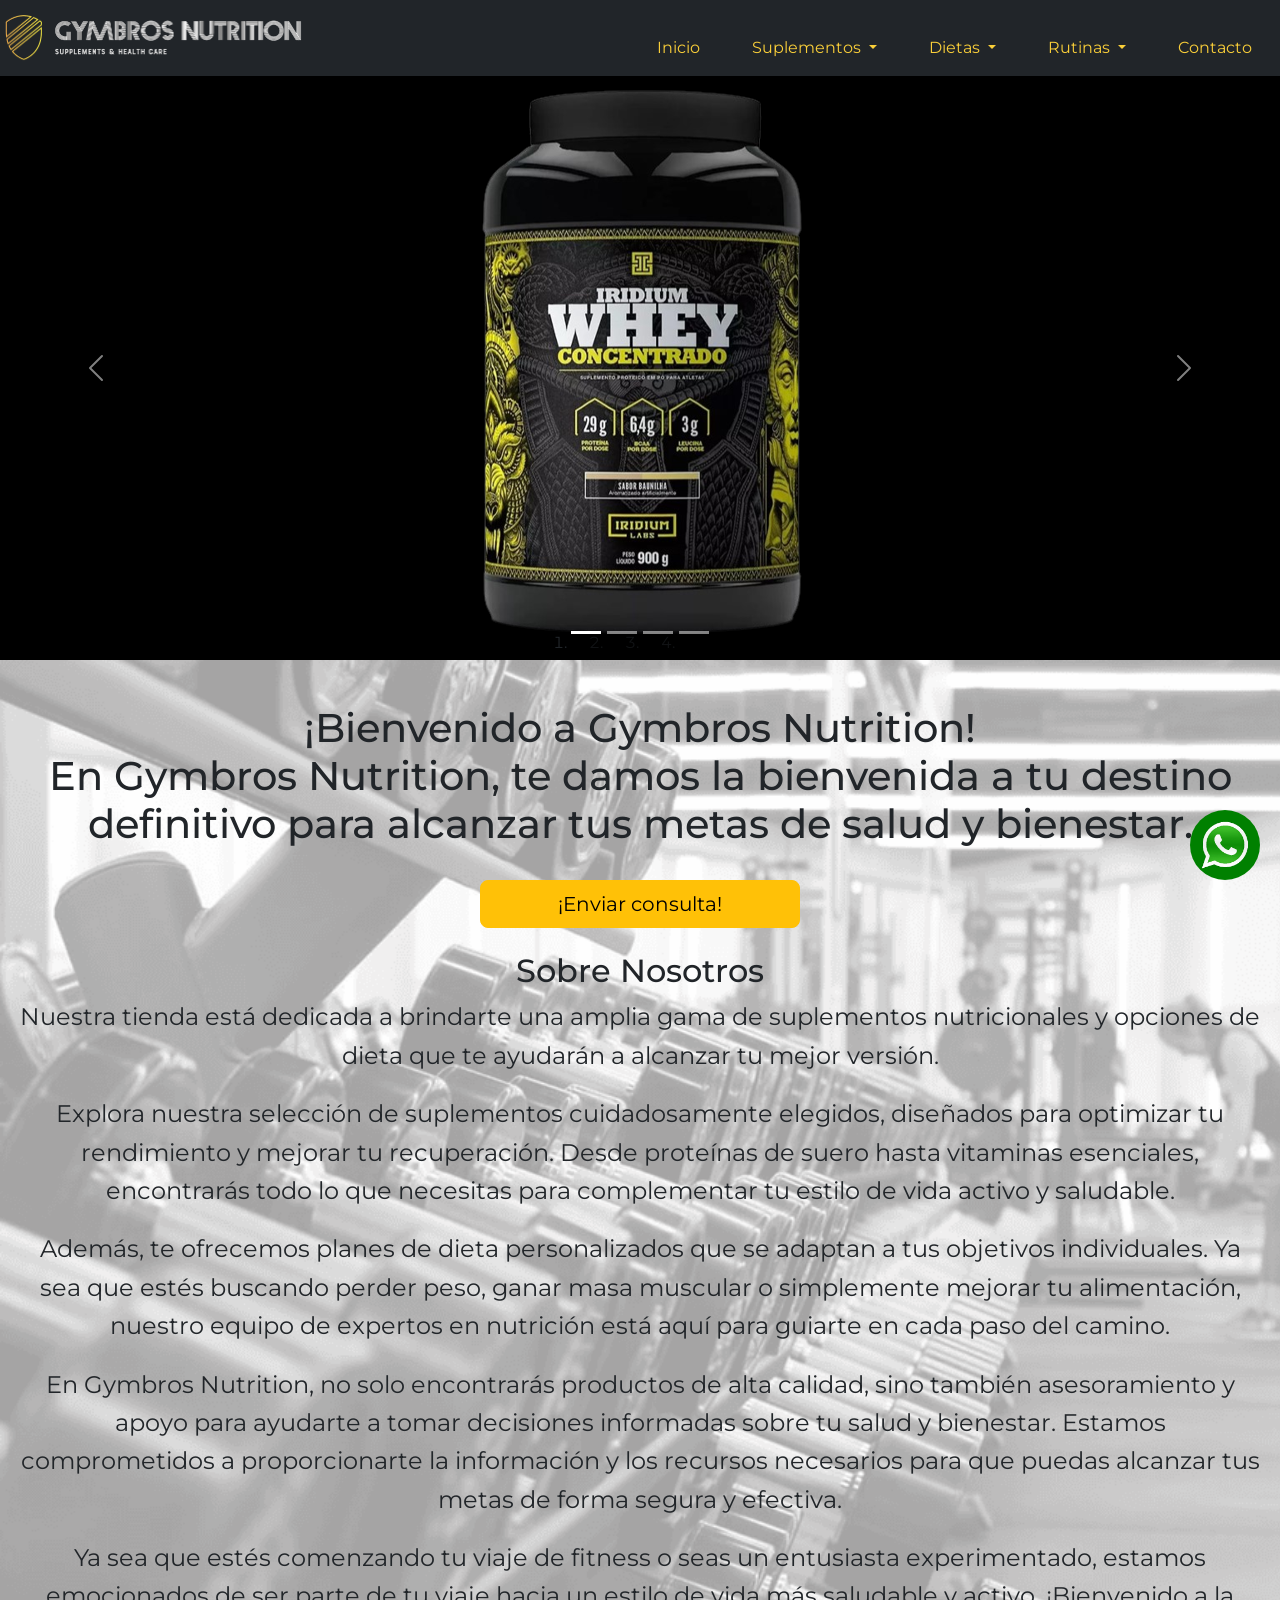
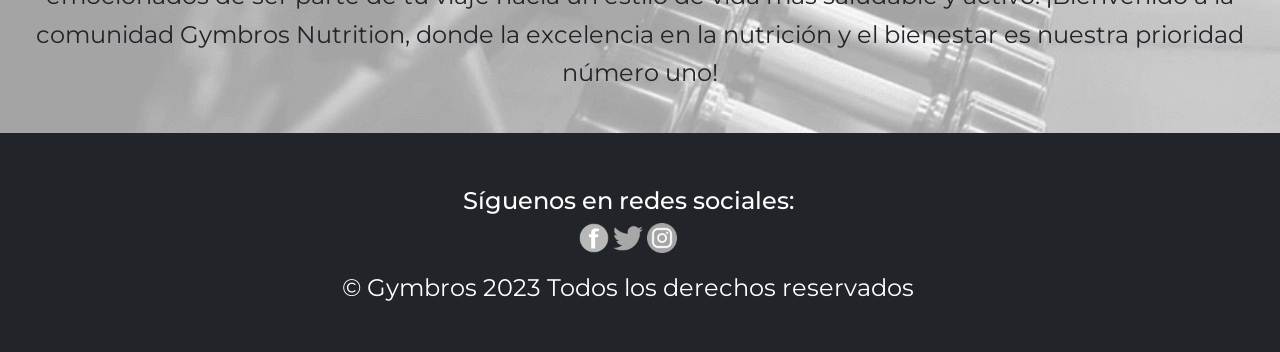
<file: index.html>
<!DOCTYPE html>
<html lang="en">
<head>
    <meta charset="UTF-8">
    <meta http-equiv="X-UA-Compatible" content="IE=edge">
    <meta name="viewport" content="width=device-width, initial-scale=1.0">
    <meta name="description" content="Gymbros Fitness es un gimnasio comprometido en brindarte la mejor experiencia de entrenamiento. Ofrecemos una amplia variedad de clases, equipos modernos y entrenadores profesionales para mejorar tu salud y forma física. ¡Inscríbete ahora!">
    <meta name="keywords" content="gimnasio, fitness, entrenamiento, clases personalizadas, salud, forma física, inscripción, Gymbros Fitness">
    <title>Gymbros Nutrition - Tienda especializado en nutrición y suplementación</title>
    <link rel="icon" type="image/png" href="./img/GymbrosFitness.png" >
    <link rel="stylesheet" href="https://cdn.jsdelivr.net/npm/bootstrap@5.3.0/dist/css/bootstrap.min.css">
    <link rel="stylesheet" href="./sass/main.css">
    <link rel="stylesheet" href="https://fonts.googleapis.com/css2?family=Montserrat:wght@400;700&display=swap">
</head>
<body>
    <div class="floating-icon">
        <a href="https://api.whatsapp.com/send?phone=+1234567890" target="_blank" class="whatsapp-icon">
            <img src="./img/Logos/logo_whatsapp.png" alt="Icono de WhatsApp">            
        </a>                
    </div> 

    <div>
        <header>
            <nav class="navbar navbar-expand-md navbar-dark bg-dark">
                <a href="./index.html" style="text-decoration: none;">
                    <img src="./img/Logos/GymbrosNutrition_logo-removebg-preview.png" alt="Logo de la empresa"
                        class="img-fluid logo-img logo-imagen">
                    <img src="./img/Logos/GymbrosNutrition_brand_name-removebg-preview.png" alt="Logo de la empresa"
                        class="img-fluid logo-img logo-letters">
                </a>
                <button class="navbar-toggler" type="button" data-bs-toggle="collapse" data-bs-target="#navbarNav"
                    aria-controls="navbarNav" aria-expanded="false" aria-label="Toggle navigation">
                    <span class="navbar-toggler-icon"></span>
                </button>
                <div class="collapse navbar-collapse" id="navbarNav">
                    <ul class="navbar-nav ms-auto justify-content-end">
                        <li class="nav-item">
                            <a class="nav-link ms-3" href="./index.html">Inicio</a>
                        </li>
                        <li class="nav-item dropdown">
                            <a class="nav-link dropdown-toggle ms-3" href="#" id="navbarDropdown" role="button"
                                data-bs-toggle="dropdown" aria-haspopup="true" aria-expanded="false">
                                Suplementos
                            </a>
                            <div class="dropdown-menu" aria-labelledby="navbarDropdown">
                                <a class="dropdown-item" href="#">Multivitaminicos</a>
                                <a class="dropdown-item" href="./Pages/GymbrosSuplementosProteinas.html">Proteínas</a>
                                <a class="dropdown-item" href="#">Pre Entrenos</a>
                                <a class="dropdown-item" href="#">Quemadores</a>
                            </div>
                        </li>
                        <li class="nav-item dropdown">
                            <a class="nav-link dropdown-toggle ms-3" href="#" id="navbarDropdown" role="button"
                                data-bs-toggle="dropdown" aria-haspopup="true" aria-expanded="false">
                                Dietas
                            </a>
                            <div class="dropdown-menu" aria-labelledby="navbarDropdown">
                                <a class="dropdown-item" href="#">Definicón</a>
                                <a class="dropdown-item" href="#">Volumen</a>
                                <a class="dropdown-item" href="#">Vegana</a>
                                <a class="dropdown-item" href="#">Keto</a>
                            </div>
                        </li>
                        <li class="nav-item dropdown">
                            <a class="nav-link dropdown-toggle ms-3" href="#" id="navbarDropdown" role="button"
                                data-bs-toggle="dropdown" aria-haspopup="true" aria-expanded="false">
                                Rutinas
                            </a>
                            <div class="dropdown-menu" aria-labelledby="navbarDropdown">
                                <a class="dropdown-item" href="#">Definición</a>
                                <a class="dropdown-item" href="#">Volumen</a>
                                <a class="dropdown-item" href="#">Jalon/Empuje</a>
                                <a class="dropdown-item" href="#">Fullbody</a>
                            </div>
                        </li>
                        <li class="nav-item">
                            <a class="nav-link ms-3" href="#">Contacto</a>
                        </li>
                    </ul>
                </div>
            </nav>
        </header>
    </div>      
    
    <div id="mySlider" class="carousel slide" data-bs-ride="carousel" data-bs-interval="2000">
        <ol class="carousel-indicators">
            <li data-bs-target="#mySlider" data-bs-slide-to="0" class="active"></li>
            <li data-bs-target="#mySlider" data-bs-slide-to="1"></li>
            <li data-bs-target="#mySlider" data-bs-slide-to="2"></li>
            <li data-bs-target="#mySlider" data-bs-slide-to="3"></li>
        </ol>
        
        <div class="carousel-inner">
            <div class="carousel-item active">
                <img src="./img/Suplementos/WheyProtein/WheyProtein_1-removebg-preview.png" class="d-block" alt="Slide 1">
            </div>
            <div class="carousel-item">
                <img src="./img/Suplementos/WheyProtein/WheyProtein_2-removebg-preview.png" class="d-block" alt="Slide 2">
            </div>
            <div class="carousel-item">
                <img src="./img/Suplementos/WheyProtein/WheyProtein_3-removebg-preview.png" class="d-block" alt="Slide 3">
            </div>
            <div class="carousel-item">
                <img src="./img/Suplementos/WheyProtein/WheyProtein_4-removebg-preview.png" class="d-block" alt="Slide 4">
            </div>          
        </div>
        
        <a class="carousel-control-prev" href="#mySlider" role="button" data-bs-slide="prev">
            <span class="carousel-control-prev-icon" aria-hidden="true"></span>
            <span class="visually-hidden">Anterior</span>
        </a>
        <a class="carousel-control-next" href="#mySlider" role="button" data-bs-slide="next">
            <span class="carousel-control-next-icon" aria-hidden="true"></span>
            <span class="visually-hidden">Siguiente</span>
        </a>
    </div>      

    <div class="background-image-container">
        <section>
            <div class="text-container">
                <br>
                <h1 class="text-center">¡Bienvenido a Gymbros Nutrition! 
                    <br> En Gymbros Nutrition, te damos la bienvenida a tu destino definitivo para alcanzar tus metas de salud y bienestar.                        
                </h1>
                <br>
                <a class="btn btn-warning btn-lg d-block mx-auto max-width-10">¡Enviar consulta!</a>
                <br>
                <h2 class="text-center">Sobre Nosotros</h2>
                <p class="text-center">
                    Nuestra tienda está dedicada a brindarte una amplia gama de suplementos nutricionales y opciones de dieta que te ayudarán a alcanzar tu mejor versión.
                </p>
                <p class="text-center">
                    Explora nuestra selección de suplementos cuidadosamente elegidos, diseñados para optimizar tu rendimiento y mejorar tu recuperación. Desde proteínas de suero hasta vitaminas esenciales, encontrarás todo lo que necesitas para complementar tu estilo de vida activo y saludable.
                </p>
                <p class="text-center">
                    Además, te ofrecemos planes de dieta personalizados que se adaptan a tus objetivos individuales. Ya sea que estés buscando perder peso, ganar masa muscular o simplemente mejorar tu alimentación, nuestro equipo de expertos en nutrición está aquí para guiarte en cada paso del camino.
                </p>
                <p class="text-center">
                    En Gymbros Nutrition, no solo encontrarás productos de alta calidad, sino también asesoramiento y apoyo para ayudarte a tomar decisiones informadas sobre tu salud y bienestar. Estamos comprometidos a proporcionarte la información y los recursos necesarios para que puedas alcanzar tus metas de forma segura y efectiva.
                </p>
                <p class="text-center">
                    Ya sea que estés comenzando tu viaje de fitness o seas un entusiasta experimentado, estamos emocionados de ser parte de tu viaje hacia un estilo de vida más saludable y activo. ¡Bienvenido a la comunidad Gymbros Nutrition, donde la excelencia en la nutrición y el bienestar es nuestra prioridad número uno!
                </p>
            </div>          
        </section>
    </div>    
    
    <div>
        <footer class="bg-dark text-white">
            <div class="container py-4">
                <div class="row justify-content-center">
                    <div class="col-12 text-center">
                        <h4>Síguenos en redes sociales:</h4>
                    </div>
                    <div class="col-12 text-center">
                        <a href="./index.html" class="social-icon" style="text-decoration: none;">
                            <img src="./img/Logos/logo_facebook_gris.png" alt="Logo de Facebook" class="img-fluid social-icon-img">
                        </a>
                        <a href="./index.html" class="social-icon" style="text-decoration: none;">
                            <img src="./img/Logos/logo_twitter_gris.png" alt="Logo de Twitter" class="img-fluid social-icon-img">
                        </a>
                        <a href="./index.html" class="social-icon" style="text-decoration: none;">
                            <img src="./img/Logos/logo_instagram_gris.png" alt="Logo de Instagram" class="img-fluid social-icon-img">
                        </a>
                    </div>
                    <div class="col-12 text-center mt-3">
                        <p>&copy; Gymbros 2023 Todos los derechos reservados</p>
                    </div>
                </div>
            </div>
        </footer>
    </div>    

    <script src="https://cdn.jsdelivr.net/npm/bootstrap@5.3.0/dist/js/bootstrap.bundle.min.js"></script>
    <!-- <script src="js/script.js"></script> -->
</body>
</html>
</file>
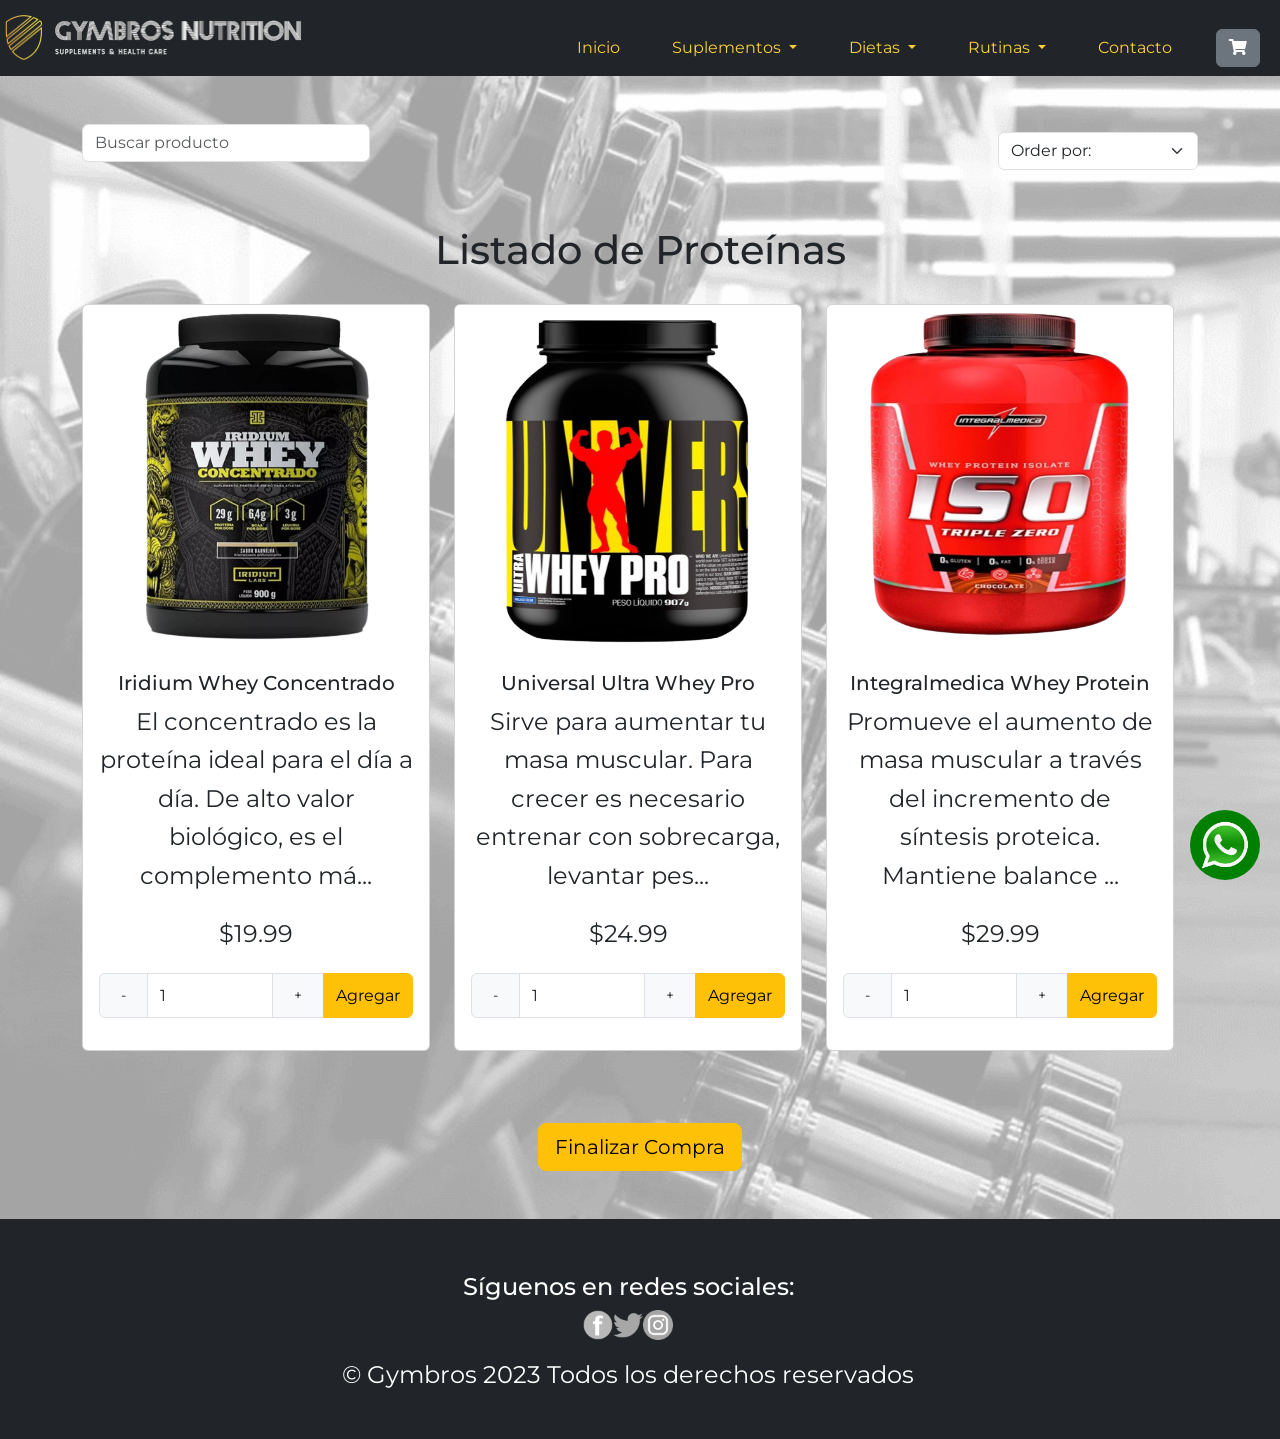
<file: Pages/GymbrosSuplementosProteinas.html>
<!DOCTYPE html>
<html lang="en">
<head>
    <meta charset="UTF-8">
    <meta http-equiv="X-UA-Compatible" content="IE=edge">
    <meta name="viewport" content="width=device-width, initial-scale=1.0">
    <meta name="description" content="Gymbros Fitness es un gimnasio comprometido en brindarte la mejor experiencia de entrenamiento. Ofrecemos una amplia variedad de clases, equipos modernos y entrenadores profesionales para mejorar tu salud y forma física. ¡Inscríbete ahora!">
    <meta name="keywords" content="gimnasio, fitness, entrenamiento, clases personalizadas, salud, forma física, inscripción, Gymbros Fitness">
    <title>Gymbros Nutrition - Tienda especializado en nutrición y suplementación</title>
    <!-- Iconos-->
    <link rel="stylesheet" href="https://use.fontawesome.com/releases/v5.15.4/css/all.css" integrity="sha384-DyZ88mC6Up2uqS4h/KRgHuoeGwBcD4Ng9SiP4dIRy0EXTlnuz47vAwmeGwVChigm" crossorigin="anonymous">
    <!--Icono de pestaña-->
    <link rel="icon" type="image/png" href="../img/GymbrosFitness.png" >
    <!--Bootstrap-->
    <link rel="stylesheet" href="https://cdn.jsdelivr.net/npm/bootstrap@5.3.0/dist/css/bootstrap.min.css">
    <!--CSS-->
    <link rel="stylesheet" href="../sass/main.css">
    <!--Fuentes-->
    <link rel="stylesheet" href="https://fonts.googleapis.com/css2?family=Montserrat:wght@400;700&display=swap">
</head>
<body>
    <div class="floating-icon">
        <a href="https://api.whatsapp.com/send?phone=+1234567890" target="_blank" class="whatsapp-icon">
            <img src="../img/Logos/logo_whatsapp.png" alt="Icono de WhatsApp">            
        </a>                
    </div> 

    <div>
        <header>
            <nav class="navbar navbar-expand-md navbar-dark bg-dark">
                <a href="../index.html" style="text-decoration: none;">
                    <img src="../img/Logos/GymbrosNutrition_logo-removebg-preview.png" alt="Logo de la empresa"
                        class="img-fluid logo-img logo-imagen">
                    <img src="../img/Logos/GymbrosNutrition_brand_name-removebg-preview.png" alt="Logo de la empresa"
                        class="img-fluid logo-img logo-letters">
                </a>                
                <button class="navbar-toggler" type="button" data-bs-toggle="collapse" data-bs-target="#navbarNav"
                    aria-controls="navbarNav" aria-expanded="false" aria-label="Toggle navigation">
                    <span class="navbar-toggler-icon"></span>
                </button>            
                <div class="collapse navbar-collapse" id="navbarNav">
                    <ul class="navbar-nav ms-auto">
                        <li class="nav-item">
                            <a class="nav-link ms-3" href="../index.html">Inicio</a>
                        </li>
                        <li class="nav-item dropdown">
                            <a class="nav-link dropdown-toggle ms-3" href="#" id="navbarDropdownSuplementos" role="button"
                                data-bs-toggle="dropdown" aria-haspopup="true" aria-expanded="false">
                                Suplementos
                            </a>
                            <div class="dropdown-menu" aria-labelledby="navbarDropdownSuplementos">
                                <a class="dropdown-item" href="#">Multivitaminicos</a>
                                <a class="dropdown-item" href="#">Proteínas</a>
                                <a class="dropdown-item" href="#">Pre Entrenos</a>
                                <a class="dropdown-item" href="#">Quemadores</a>
                                <a class="dropdown-item" href="#" data-bs-toggle="modal" data-bs-target="#myModal">Administar Stock</a>
                            </div>
                        </li>
                        <li class="nav-item dropdown">
                            <a class="nav-link dropdown-toggle ms-3" href="#" id="navbarDropdownDietas" role="button"
                                data-bs-toggle="dropdown" aria-haspopup="true" aria-expanded="false">
                                Dietas
                            </a>
                            <div class="dropdown-menu" aria-labelledby="navbarDropdownDietas">
                                <a class="dropdown-item" href="#">Definición</a>
                                <a class="dropdown-item" href="#">Volumen</a>
                                <a class="dropdown-item" href="#">Vegana</a>
                                <a class="dropdown-item" href="#">Keto</a>
                            </div>
                        </li>
                        <li class="nav-item dropdown">
                            <a class="nav-link dropdown-toggle ms-3" href="#" id="navbarDropdownRutinas" role="button"
                                data-bs-toggle="dropdown" aria-haspopup="true" aria-expanded="false">
                                Rutinas
                            </a>
                            <div class="dropdown-menu" aria-labelledby="navbarDropdownRutinas">
                                <a class="dropdown-item" href="#">Definicón</a>
                                <a class="dropdown-item" href="#">Volumen</a>
                                <a class="dropdown-item" href="#">Jalon/Empuje</a>
                                <a class="dropdown-item" href="#">Fullbody</a>
                            </div>
                        </li>
                        <li class="nav-item">
                            <a class="nav-link ms-3" href="#">Contacto</a>
                        </li>
                    </ul>
                    <ul style="list-style: none;" class="navbar-nav ml-auto">  
                        <li class="nav-item ms-3 order-1">
                            <a id="botonCarrito" data-bs-toggle="modal" data-bs-target="#idModalCarrito" class="btn btn-secondary"><i class="fas fa-shopping-cart fa-1x"></i><span id="carritoCantidad"></span></a>                            
                        </li>
                    </ul>                    
                </div>
            </nav>
        </header>
    </div>        
     
    <div class="background-image-container">
        <section>
            <div class="container mt-5">
                <div class="d-flex justify-content-between align-items-center"> <!-- Utilizar justify-content-between -->
                    <input id="buscador" type="text" class="form-control responsive-input" placeholder="Buscar producto">
                    <select id="selectOrden" class="form-select" style="width: 200px;"> <!-- Ancho específico -->
                        <option selected>Order por:</option>
                        <option value="1">Precio DESC</option>
                        <option value="2">Precio ASC</option>
                        <option value="3">Alfabeticamente</option>
                    </select>
                </div>
            </div>

            <div class="container mt-5">
                <h1 class="text-center">Listado de Proteínas</h1>
                <div class="text-center" id="coincidenciasDiv">
                    <!-- Aquí se generarán los productos -->
                </div>
                <div class="row row-cols-1 row-cols-md-2 row-cols-lg-3" id="productGrid">
                    <!-- Aquí se generarán los productos -->
                </div>
            </div>
            
            <div class="container text-center mt-5 mb-5">
                <div class="d-flex justify-content-center align-items-center flex-wrap">                    
                    <button id="finalizarCompraBtn" class="btn btn-warning btn-lg" data-bs-toggle="modal" data-bs-target="#idModalCarrito">Finalizar Compra</button>
                </div>
            </div>
        </section>
    </div>
    
    <!--MODAL AGREGAR SUPLEMENTO-->
    <div class="modal fade" id="idModalAgregarSuplemento" tabindex="-1" aria-labelledby="exampleModalLabel" aria-hidden="true">
        <div class="modal-dialog">
            <div class="modal-content">
                <div class="modal-header">
                    <h5 class="modal-title" id="exampleModalLabel">Agregar Suplemento</h5> 
                    <button type="button" class="btn-close" data-bs-dismiss="modal" aria-label="Close"></button>
                </div>
                <div class="modal-body" id="modal-body">
                    <!--FORMULARIO-->
                    <form id="formCargarSuplemento" class="my-4">
                        <div class="mb-3">
                            <label for="nombre" class="form-label">Nombre</label> 
                            <input type="text" class="form-control" id="nombreInput" aria-describedby="nombre">
                        </div>
                        <div class="mb-3">
                            <label for="descripcion" class="form-label">Descripción</label>
                            <input type="text" class="form-control" id="descripcionInput" aria-describedby="descripcion">
                        </div>
                        <div class="mb-3">
                            <label for="precio" class="form-label">Precio:</label>
                            <input type="text" class="form-control" id="precioInput" aria-describedby="precio">
                        </div>
                    </form>                    
                </div>
                <div class="modal-footer">
                    <button type="button" class="btn btn-secondary" data-bs-dismiss="modal">Cerrar</button>
                    <button type="text" id="guardarSuplementoBtn" class="btn btn-warning" data-bs-dismiss="modal">Guardar Suplemento</button> <!-- Cambio de "Libro" a "Suplemento" aquí -->
                </div>
            </div>
        </div>
    </div>
    
    <!-- MODAL CARRITO -->
    <div class="modal fade" id="idModalCarrito" tabindex="-1" aria-labelledby="exampleModalLabel" aria-hidden="true">
        <div class="modal-dialog">
            <div class="modal-content">
            <div class="modal-header">
                <h5 class="modal-title" id="exampleModalLabel">Carrito de Compras</h5>
                <button type="button" class="btn-close" data-bs-dismiss="modal" aria-label="Close"></button>
            </div>
            <div class="modal-body" id="modal-bodyCarrito">                
            </div>
            <div class="row ml-ato">
                <p id="precioTotal"></p>
            </div>
            <div class="modal-footer">            
                <button type="button" class="btn btn-secondary" data-bs-dismiss="modal">Cerrar</button>
                <button type="button" data-bs-dismiss="modal" class="btn btn-warning" id="botonFinalizarCompra">Finalizar Compra</button>
            </div>
            </div>
        </div>
    </div>

    <!-- MODAL PARA INICIAR SESIÓN ADMIN-->
    <div class="modal fade" id="myModal" tabindex="-1" aria-labelledby="exampleModalLabel" aria-hidden="true">
        <div class="modal-dialog">
            <div class="modal-content">
                <div class="modal-header">
                    <h5 class="modal-title" id="exampleModalLabel">Iniciar Sesión</h5>
                    <button type="button" class="btn-close" data-bs-dismiss="modal" aria-label="Cerrar"></button>
                </div>
                <div class="modal-body">
                    <form>
                        <div class="mb-3">
                            <label for="usuario" class="form-label">Usuario</label>
                            <input type="text" class="form-control" id="usuario" placeholder="Ingrese su usuario">
                        </div>
                        <div class="mb-3">
                            <label for="contrasena" class="form-label">Contraseña</label>
                            <input type="password" class="form-control" id="contrasena" placeholder="Ingrese su contraseña">
                        </div>
                    </form>
                </div>
                <div class="modal-footer">
                    <button type="button" class="btn btn-secondary" data-bs-dismiss="modal">Cerrar</button>
                    <button id="btnIniciarSesion" type="button" class="btn btn-warning">Aceptar</button>
                </div>
            </div>
        </div>
    </div>
    
    <!-- CODIGO DEL FOOTER -->
    <div>
        <footer class="bg-dark text-white">
            <div class="container py-4">
                <div class="row justify-content-center">
                    <div class="col-12 text-center">
                        <h4>Síguenos en redes sociales:</h4>
                    </div>
                    <div class="col-12 text-center">
                        <div class="d-flex justify-content-center">
                            <a href="../index.html" class="social-icon" style="text-decoration: none;">
                                <img src="../img/Logos/logo_facebook_gris.png" alt="Logo de Facebook"
                                    class="img-fluid social-icon-img">
                            </a>
                            <a href="../index.html" class="social-icon" style="text-decoration: none;">
                                <img src="../img/Logos/logo_twitter_gris.png" alt="Logo de Twitter"
                                    class="img-fluid social-icon-img">
                            </a>
                            <a href="../index.html" class="social-icon" style="text-decoration: none;">
                                <img src="../img/Logos/logo_instagram_gris.png" alt="Logo de Instagram"
                                    class="img-fluid social-icon-img">
                            </a>
                        </div>
                    </div>
                    <div class="col-12 text-center mt-3">
                        <p>&copy; Gymbros 2023 Todos los derechos reservados</p>                        
                    </div>
                </div>
            </div>
        </footer>
    </div>        

    <script src="https://cdn.jsdelivr.net/npm/bootstrap@5.3.0/dist/js/bootstrap.bundle.min.js"></script>
    <script src="https://code.jquery.com/jquery-3.6.0.min.js"></script>
    <script src="../js/miarchivo.js"></script>
</body>
</html>
</file>
<file: sass/main.css>
@charset "UTF-8";
.social-icon-img {
  width: 30px;
  height: 30px;
}

.logo-img {
  max-height: 50px;
}

.max-width-10 {
  max-width: 20rem;
}

.background-image-container {
  background-image: url("../img/gymbros_fondo_sitio_claro.png");
  background-repeat: no-repeat;
  background-size: cover;
  min-height: 700px;
  display: flex;
  align-items: center;
  justify-content: center;
}

.input-container {
  max-width: 300px;
  margin: 0px auto;
}

#mySlider.carousel {
  background-color: black;
}

#mySlider .carousel-inner .carousel-item img {
  max-width: 70%;
  max-height: 70%;
  margin: 0px auto;
}

body {
  font-family: "Montserrat", sans-serif;
}

.row {
  margin-top: 30px;
  max-width: 100%;
}

.navbar-nav .nav-item .nav-link {
  color: #FACF39; /* Cambia el color según tu preferencia */
}

.nav-item.dropdown:hover .dropdown-menu {
  display: block;
}

.dropdown-menu {
  background-color: #343a40;
  border: none;
  border-radius: 0;
  padding: 0;
  box-shadow: none;
}

.dropdown-item {
  color: #FACF39;
  padding: 8px 20px;
  text-align: left;
  transition: background-color 0.3s;
}

.dropdown-item:hover {
  background-color: #FACF39;
  color: #343a40;
}

.circular-image {
  border-radius: 50%;
  width: 150px;
  height: 150px;
  -o-object-fit: cover;
     object-fit: cover;
}

.schedule-grid {
  display: grid;
  grid-template-columns: repeat(6, 1fr);
  margin-bottom: 2rem;
  text-align: center;
}

.time-cell,
.day-cell {
  border: 1px solid #ccc;
  padding: 0.5rem;
}

.time-cell {
  font-weight: bold;
  background-color: #f5f5f5;
}

.day-cell {
  background-color: #fff;
}

.text-center {
  text-justify: justify;
}

.text-container {
  margin: 0 auto;
  padding: 20px;
}

p {
  font-size: 24px;
  line-height: 1.6;
  margin-bottom: 20px;
}

.product-card {
  flex: 1;
  margin: 10px;
}

@media (max-width: 576px) {
  #productGrid {
    display: flex;
    flex-direction: column;
    align-items: center;
  }
  footer {
    margin-bottom: 100px; /* Puedes ajustar el valor según sea necesario */
  }
  .whatsapp-icon {
    width: 50px;
    height: 50px;
    background-color: green;
    position: fixed;
    bottom: 20px;
    right: 20px;
    z-index: 9999999;
  }
  .whatsapp-icon img {
    width: 40px;
    height: 40px;
    z-index: 9999999;
  }
}
@media (max-width: 576px) {
  .background-image-container .container {
    display: flex;
    flex-direction: column;
    align-items: center;
    justify-content: center;
  }
}

.btn-warning:hover {
  transform: scale(1.1);
  transition: transform 0.3s;
}

.btn-primary:hover {
  transform: scale(1.1);
  transition: transform 0.3s;
}

.social-icon-img:hover {
  transform: scale(1.1);
  transition: transform 0.3s;
}

.logo-letters:hover {
  transform: translateX(20px);
  transition: transform 0.3s;
}

@keyframes rotateYAnimation {
  0% {
    transform: rotateY(0deg);
  }
  100% {
    transform: rotateY(360deg);
  }
}
.logo-imagen:hover {
  animation: rotateYAnimation 1s linear;
}

.floating-icon {
  position: fixed;
  bottom: 20px;
  right: 20px;
  text-align: center;
  z-index: 9999999; /* Asegura que esté en la capa superior */
}

.whatsapp-icon {
  display: flex;
  align-items: center;
  justify-content: center;
  background-color: green;
  color: white;
  width: 70px;
  height: 70px;
  border-radius: 50%;
  text-decoration: none;
  z-index: 998;
}

.whatsapp-icon img {
  width: 50px;
  height: 50px;
}

.navbar-nav {
  margin-top: 20px;
}

.navbar-nav li.nav-item {
  margin-right: 20px;
}

.media:hover iframe {
  transform: translateY(-10px);
  transition: transform 0.3s;
}

/* Estilo para el input responsive */
.responsive-input {
  width: 100%; /* El input ocupará el 100% del espacio disponible */
  max-width: 400px; /* Ancho máximo específico para controlar el tamaño máximo */
}

.container.mt-5 .d-flex {
  justify-content: space-between;
  align-items: center;
}
@media (max-width: 767px) {
  .container.mt-5 .d-flex {
    flex-direction: column;
    text-align: center;
  }
}
.container.mt-5 .d-flex .responsive-input {
  margin-bottom: 1rem;
  width: 18rem;
}
@media (max-width: 767px) {
  .container.mt-5 .d-flex select {
    width: 18rem;
  }
}

#productGrid {
  display: flex;
  flex-wrap: wrap;
  justify-content: center; /* Centra horizontalmente */
  align-items: center; /* Centra verticalmente */
  text-align: center; /* Centra el contenido de manera horizontal dentro de los elementos */
}

/* Añade estas reglas CSS para cambiar el diseño de la barra de navegación en dispositivos móviles */
@media (max-width: 767px) {
  .navbar {
    flex-direction: row; /* Cambia la dirección a columna en dispositivos móviles */
    align-items: center; /* Centra los elementos verticalmente */
  }
}
footer {
  margin-bottom: 0;
}/*# sourceMappingURL=main.css.map */
</file>
